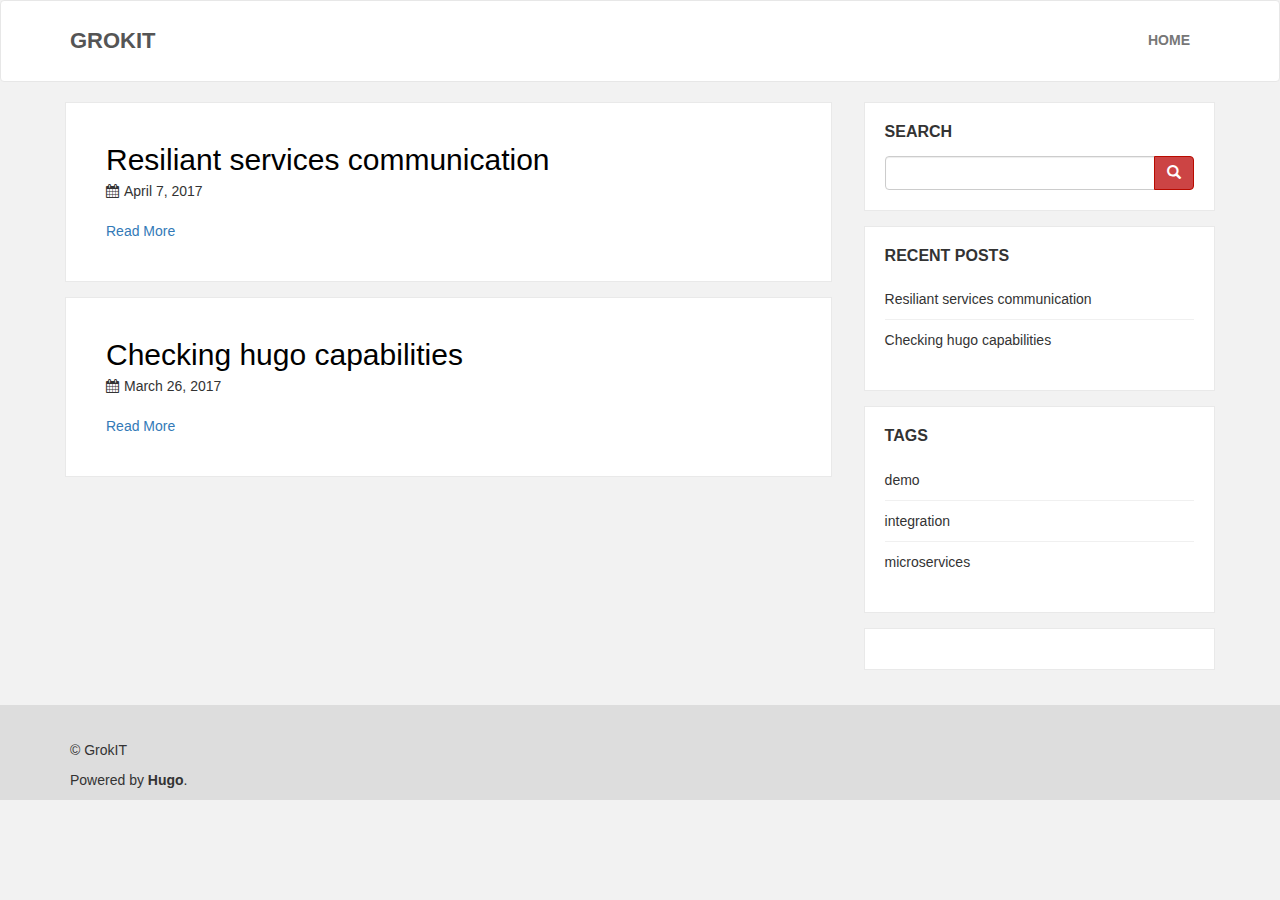
<file: post/index.html>
<!DOCTYPE html>
<html lang="en-us">
    <head>
    <meta http-equiv="content-type" content="text/html; charset=utf-8">
    <meta name="viewport" content="width=device-width, initial-scale=1">
    <meta name="generator" content="Hugo 0.19" />
    <title>Posts</title>
    
    
    
    <meta name="description" content="" />
    <meta name="keywords" content='java,hugo,web,javascript,software,microservices' />
    
    
    <link href="https://grok-it.github.io/post/index.xml" rel="alternate" type="application/rss+xml" title="GrokIT" />
    <link rel="stylesheet" href="https://grok-it.github.io/css/bootstrap.min.css" />
    <link rel="stylesheet" href="https://grok-it.github.io/css/highlightjs-themes/androidstudio.css" />
    <link rel="stylesheet" href="https://grok-it.github.io/css/font-awesome.min.css" />
    <link rel="stylesheet" href="https://grok-it.github.io/css/phlat.css" />
    
        
    
</head>

    <body>
        <nav class="navbar navbar-default">
    <div class="container">
        <div class="navbar-header">
            <button type="button" class="navbar-toggle collapsed" data-toggle="collapse" data-target="#navbar" aria-expanded="false" aria-controls="navbar">
                <span class="sr-only">Toggle navigation</span>
                <span class="icon-bar"></span>
                <span class="icon-bar"></span>
                <span class="icon-bar"></span>
            </button>
            <a class="navbar-brand" href="https://grok-it.github.io/">GrokIT</a>
        </div>
        <div id="navbar" class="navbar-collapse collapse">
            <ul class="nav navbar-nav navbar-right">
                
                    <li>
                        <a href="/">
                            Home
                        </a>
                    </li>
                
            </ul>
        </div>
    </div>
</nav>

        <div id="top" class="container">
            <div class="row" id="content-main">
                <div class="col-md-8">
                    
                    
                        <div class="row">
                            <div class="col-md-12 content-card">
                                <h1><a href="https://grok-it.github.io/post/rest-msg/service-communication/">Resiliant services communication</a></h1>
                                <ul class="list-inline">
                                    <li><i class="fa fa-calendar"></i>April 7, 2017</li>
                                    
                                </ul>
                                <p></p>
                                <a class="" href="https://grok-it.github.io/post/rest-msg/service-communication/" role="button">Read More</a>
                            </div>
                        </div>
                    
                        <div class="row">
                            <div class="col-md-12 content-card">
                                <h1><a href="https://grok-it.github.io/post/hugo-capabilities/">Checking hugo capabilities</a></h1>
                                <ul class="list-inline">
                                    <li><i class="fa fa-calendar"></i>March 26, 2017</li>
                                    
                                </ul>
                                
                                <a class="" href="https://grok-it.github.io/post/hugo-capabilities/" role="button">Read More</a>
                            </div>
                        </div>
                    
                    

                </div>
                <div class="col-md-4">
                    <div class="row">
    <div class="col-md-11 col-md-offset-1 card">
        <h5 class="sidebar__title">Search</h5>
        <form action="//google.com/search" method="get" accept-charset="UTF-8" class="search-form">
            <div class="input-group">
                <input class="form-control" type="search" name="q" />
                <span class="input-group-btn">
                    <button class="btn btn-custom" type="submit"><span class="glyphicon glyphicon-search"></span></button>
                </span>
            </div>
            <input type="hidden" name="q" value="site:https://grok-it.github.io/">
        </form>
    </div>
</div>

                    <div class="row">
    <div class="col-md-11 col-md-offset-1 card">
        <h5 class="sidebar__title">Recent Posts</h5>
        <ul class="list-unstyled posts-recent">
            
				
                <li>
				<a href="https://grok-it.github.io/post/rest-msg/service-communication/">
				<span class="recent-article__title">Resiliant services communication</span>
				</a>
				</li>
            
				
                <li>
				<a href="https://grok-it.github.io/post/hugo-capabilities/">
				<span class="recent-article__title">Checking hugo capabilities</span>
				</a>
				</li>
            
        </ul>
    </div>
</div>

                    
    
        <div class="row">
            <div class="col-md-11 col-md-offset-1 card">
                <h5 class="sidebar__title">tags</h5>
                <ul class="list-unstyled posts-recent">
                    
                        <li><a href="https://grok-it.github.io/tags/demo">demo</a></li>
                    
                        <li><a href="https://grok-it.github.io/tags/integration">integration</a></li>
                    
                        <li><a href="https://grok-it.github.io/tags/microservices">microservices</a></li>
                    
                </ul>
            </div>
        </div>
    

                    
                    
					

	
	
		<div class="row">
		<div class="col-md-11 col-md-offset-1 card">			
			<script type="text/javascript">
			  ( function() {
				if (window.CHITIKA === undefined) { window.CHITIKA = { 'units' : [] }; };
				var unit = {"calltype":"async[2]","publisher":"grokittech","width":300,"height":250,"sid":"Chitika Default"};
				var placement_id = window.CHITIKA.units.length;
				window.CHITIKA.units.push(unit);
				document.write('<div id="chitikaAdBlock-' + placement_id + '"></div>');
			}());
			</script>
			<script type="text/javascript" src="//cdn.chitika.net/getads.js" async></script>
		</div>
	</div>


                </div>
            </div>
        </div>
        <footer class="footer">
    <div class="container">
        <div class="row">
            <div class="col-md-8 col-xs-6">
    <ul class="list-inline links">
        
    </ul>
</div>

            <div class="col-md-4 col-xs-6">
    <ul class="list-inline social-media">
        
        
        
        
        
        
        
        
        
        
        
    </ul>
</div>

        </div>
        <div class="row">
            <div class="col-md-12">
                <p><span class="h-logo">&copy; GrokIT</span></p>
				<p>Powered by <a href="https://gohugo.io/">Hugo</a>.</p>					  
            </div>
        </div>
    </div>
</footer>

        <div id="back-to-top" class="hidden">
    <a href="#top" class="well well-sm" onclick="$('html,body').animate({scrollTop:0},'slow');return false;">
        <i class="glyphicon glyphicon-chevron-up"></i> Back to Top
    </a>
</div>
<script src="https://grok-it.github.io/js/jquery-2.2.1.min.js"></script>
<script src="https://grok-it.github.io/js/bootstrap.min.js"></script>
<script src="https://grok-it.github.io/js/highlight.min.js"></script>
<script>hljs.initHighlightingOnLoad();</script>
<script>
    if(($(window).height() + 100) < $(document).height()) {
        $('#back-to-top').removeClass('hidden').affix({
            offset: {
                top: 100
            }
        });
    }
</script>

    


    
    <script>
        (function(i,s,o,g,r,a,m){i['GoogleAnalyticsObject']=r;i[r]=i[r]||function(){
        (i[r].q=i[r].q||[]).push(arguments)},i[r].l=1*new Date();a=s.createElement(o),
        m=s.getElementsByTagName(o)[0];a.async=1;a.src=g;m.parentNode.insertBefore(a,m)
        })(window,document,'script','//www.google-analytics.com/analytics.js','ga');
        ga('create', 'UA-96994414-1', 'auto');
        ga('send', 'pageview');
    </script>




    </body>
</html>
</file>
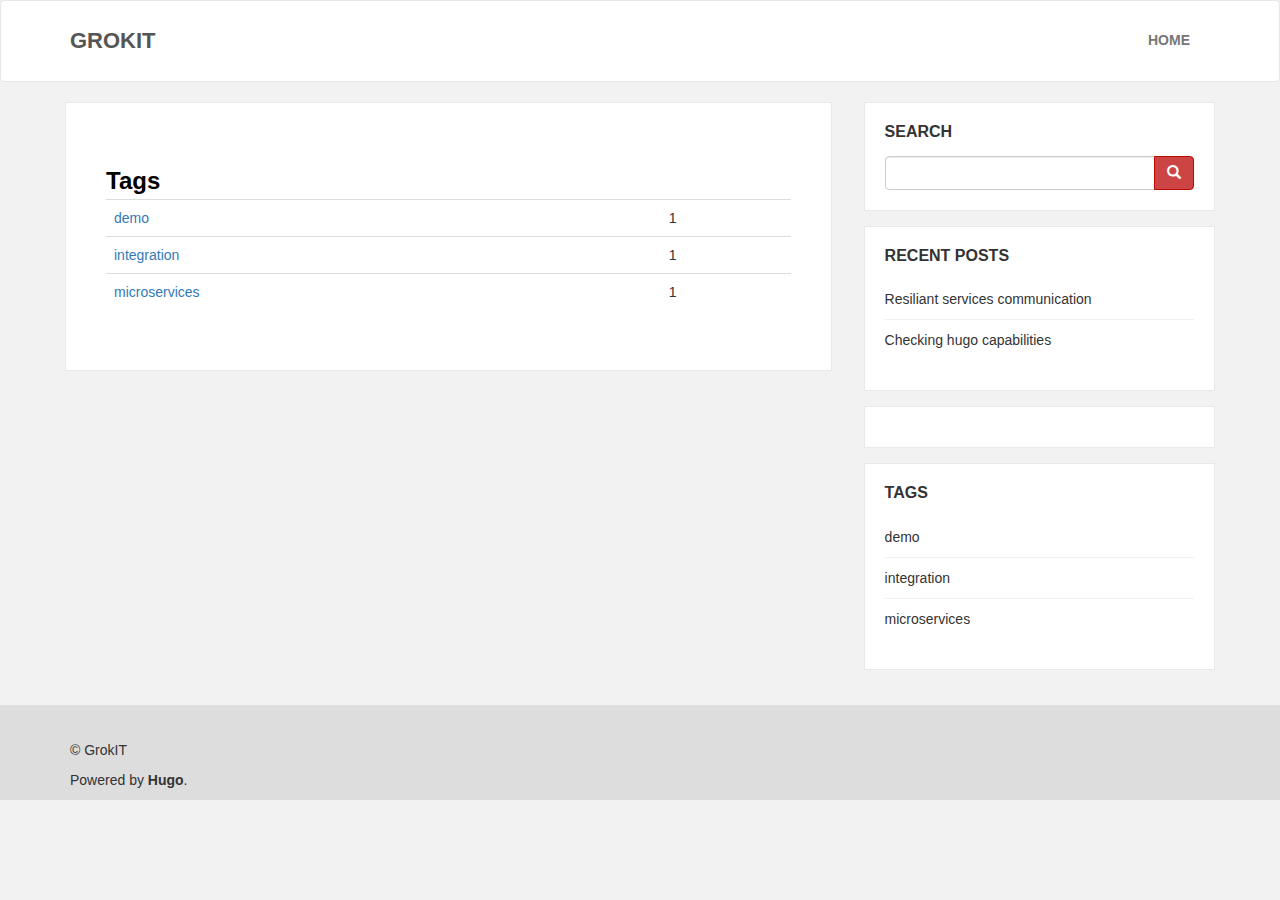
<file: tags/index.html>
<!DOCTYPE html>
<html lang="en">
    <head>
    <meta http-equiv="content-type" content="text/html; charset=utf-8">
    <meta name="viewport" content="width=device-width, initial-scale=1">
    <meta name="generator" content="Hugo 0.19" />
    <title>Tags</title>
    
    
    
    <meta name="description" content="" />
    <meta name="keywords" content='java,hugo,web,javascript,software,microservices' />
    
    
    <link href="https://grok-it.github.io/tags/index.xml" rel="alternate" type="application/rss+xml" title="GrokIT" />
    <link rel="stylesheet" href="https://grok-it.github.io/css/bootstrap.min.css" />
    <link rel="stylesheet" href="https://grok-it.github.io/css/highlightjs-themes/androidstudio.css" />
    <link rel="stylesheet" href="https://grok-it.github.io/css/font-awesome.min.css" />
    <link rel="stylesheet" href="https://grok-it.github.io/css/phlat.css" />
    
        
    
</head>

    <body>
        <nav class="navbar navbar-default">
    <div class="container">
        <div class="navbar-header">
            <button type="button" class="navbar-toggle collapsed" data-toggle="collapse" data-target="#navbar" aria-expanded="false" aria-controls="navbar">
                <span class="sr-only">Toggle navigation</span>
                <span class="icon-bar"></span>
                <span class="icon-bar"></span>
                <span class="icon-bar"></span>
            </button>
            <a class="navbar-brand" href="https://grok-it.github.io/">GrokIT</a>
        </div>
        <div id="navbar" class="navbar-collapse collapse">
            <ul class="nav navbar-nav navbar-right">
                
                    <li>
                        <a href="/">
                            Home
                        </a>
                    </li>
                
            </ul>
        </div>
    </div>
</nav>

        <div id="top" class="container">
            <div class="row" id="content-main">
                <div class="col-md-8">
                    <div class="row">
                        <div class="col-md-12 content-card">
                            <h2>Tags</h2>
                            <table class="table">
                                
                                
                                    <tr>
                                        <td><a href="https://grok-it.github.io/tags/demo">demo</a></td>
                                        <td>1</td>
                                    </tr>
                                
                                    <tr>
                                        <td><a href="https://grok-it.github.io/tags/integration">integration</a></td>
                                        <td>1</td>
                                    </tr>
                                
                                    <tr>
                                        <td><a href="https://grok-it.github.io/tags/microservices">microservices</a></td>
                                        <td>1</td>
                                    </tr>
                                
                            </table>
                        </div>
                    </div>
                </div>
                <div class="col-md-4">
                    <div class="row">
    <div class="col-md-11 col-md-offset-1 card">
        <h5 class="sidebar__title">Search</h5>
        <form action="//google.com/search" method="get" accept-charset="UTF-8" class="search-form">
            <div class="input-group">
                <input class="form-control" type="search" name="q" />
                <span class="input-group-btn">
                    <button class="btn btn-custom" type="submit"><span class="glyphicon glyphicon-search"></span></button>
                </span>
            </div>
            <input type="hidden" name="q" value="site:https://grok-it.github.io/">
        </form>
    </div>
</div>

                    <div class="row">
    <div class="col-md-11 col-md-offset-1 card">
        <h5 class="sidebar__title">Recent Posts</h5>
        <ul class="list-unstyled posts-recent">
            
				
                <li>
				<a href="https://grok-it.github.io/post/rest-msg/service-communication/">
				<span class="recent-article__title">Resiliant services communication</span>
				</a>
				</li>
            
				
                <li>
				<a href="https://grok-it.github.io/post/hugo-capabilities/">
				<span class="recent-article__title">Checking hugo capabilities</span>
				</a>
				</li>
            
        </ul>
    </div>
</div>

                    

	
	
		<div class="row">
		<div class="col-md-11 col-md-offset-1 card">			
			<script type="text/javascript">
			  ( function() {
				if (window.CHITIKA === undefined) { window.CHITIKA = { 'units' : [] }; };
				var unit = {"calltype":"async[2]","publisher":"grokittech","width":300,"height":250,"sid":"Chitika Default"};
				var placement_id = window.CHITIKA.units.length;
				window.CHITIKA.units.push(unit);
				document.write('<div id="chitikaAdBlock-' + placement_id + '"></div>');
			}());
			</script>
			<script type="text/javascript" src="//cdn.chitika.net/getads.js" async></script>
		</div>
	</div>


                    
    
        <div class="row">
            <div class="col-md-11 col-md-offset-1 card">
                <h5 class="sidebar__title">tags</h5>
                <ul class="list-unstyled posts-recent">
                    
                        <li><a href="https://grok-it.github.io/tags/demo">demo</a></li>
                    
                        <li><a href="https://grok-it.github.io/tags/integration">integration</a></li>
                    
                        <li><a href="https://grok-it.github.io/tags/microservices">microservices</a></li>
                    
                </ul>
            </div>
        </div>
    


                    
                </div>
            </div>
        </div>
        <footer class="footer">
    <div class="container">
        <div class="row">
            <div class="col-md-8 col-xs-6">
    <ul class="list-inline links">
        
    </ul>
</div>

            <div class="col-md-4 col-xs-6">
    <ul class="list-inline social-media">
        
        
        
        
        
        
        
        
        
        
        
    </ul>
</div>

        </div>
        <div class="row">
            <div class="col-md-12">
                <p><span class="h-logo">&copy; GrokIT</span></p>
				<p>Powered by <a href="https://gohugo.io/">Hugo</a>.</p>					  
            </div>
        </div>
    </div>
</footer>

        <div id="back-to-top" class="hidden">
    <a href="#top" class="well well-sm" onclick="$('html,body').animate({scrollTop:0},'slow');return false;">
        <i class="glyphicon glyphicon-chevron-up"></i> Back to Top
    </a>
</div>
<script src="https://grok-it.github.io/js/jquery-2.2.1.min.js"></script>
<script src="https://grok-it.github.io/js/bootstrap.min.js"></script>
<script src="https://grok-it.github.io/js/highlight.min.js"></script>
<script>hljs.initHighlightingOnLoad();</script>
<script>
    if(($(window).height() + 100) < $(document).height()) {
        $('#back-to-top').removeClass('hidden').affix({
            offset: {
                top: 100
            }
        });
    }
</script>

    


    
    <script>
        (function(i,s,o,g,r,a,m){i['GoogleAnalyticsObject']=r;i[r]=i[r]||function(){
        (i[r].q=i[r].q||[]).push(arguments)},i[r].l=1*new Date();a=s.createElement(o),
        m=s.getElementsByTagName(o)[0];a.async=1;a.src=g;m.parentNode.insertBefore(a,m)
        })(window,document,'script','//www.google-analytics.com/analytics.js','ga');
        ga('create', 'UA-96994414-1', 'auto');
        ga('send', 'pageview');
    </script>




    </body>
</html>
</file>
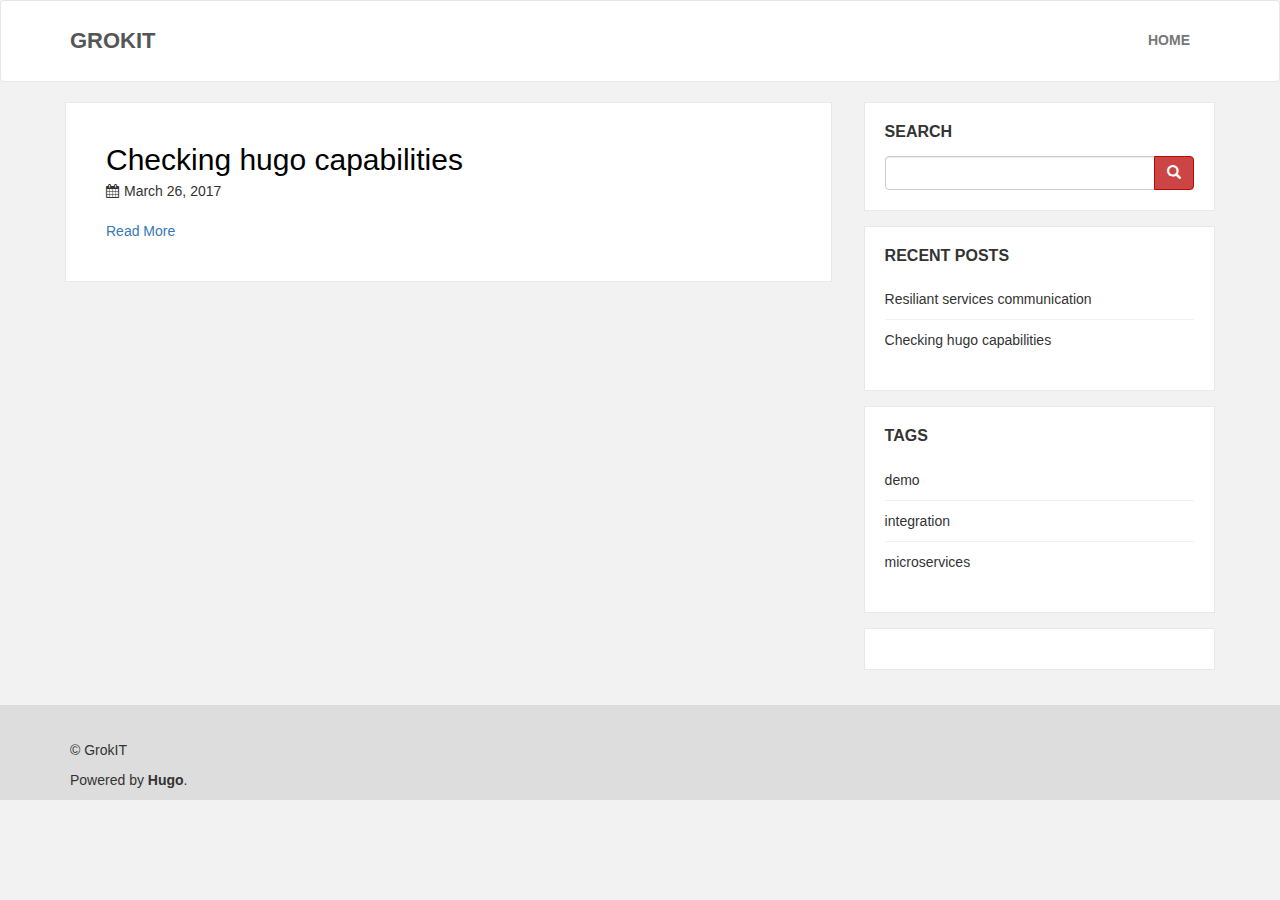
<file: tags/demo/index.html>
<!DOCTYPE html>
<html lang="en-us">
    <head>
    <meta http-equiv="content-type" content="text/html; charset=utf-8">
    <meta name="viewport" content="width=device-width, initial-scale=1">
    <meta name="generator" content="Hugo 0.19" />
    <title>Demo</title>
    
    
    
    <meta name="description" content="" />
    <meta name="keywords" content='java,hugo,web,javascript,software,microservices' />
    
    
    <link href="https://grok-it.github.io/tags/demo/index.xml" rel="alternate" type="application/rss+xml" title="GrokIT" />
    <link rel="stylesheet" href="https://grok-it.github.io/css/bootstrap.min.css" />
    <link rel="stylesheet" href="https://grok-it.github.io/css/highlightjs-themes/androidstudio.css" />
    <link rel="stylesheet" href="https://grok-it.github.io/css/font-awesome.min.css" />
    <link rel="stylesheet" href="https://grok-it.github.io/css/phlat.css" />
    
        
    
</head>

    <body>
        <nav class="navbar navbar-default">
    <div class="container">
        <div class="navbar-header">
            <button type="button" class="navbar-toggle collapsed" data-toggle="collapse" data-target="#navbar" aria-expanded="false" aria-controls="navbar">
                <span class="sr-only">Toggle navigation</span>
                <span class="icon-bar"></span>
                <span class="icon-bar"></span>
                <span class="icon-bar"></span>
            </button>
            <a class="navbar-brand" href="https://grok-it.github.io/">GrokIT</a>
        </div>
        <div id="navbar" class="navbar-collapse collapse">
            <ul class="nav navbar-nav navbar-right">
                
                    <li>
                        <a href="/">
                            Home
                        </a>
                    </li>
                
            </ul>
        </div>
    </div>
</nav>

        <div id="top" class="container">
            <div class="row" id="content-main">
                <div class="col-md-8">
                    
                    
                        <div class="row">
                            <div class="col-md-12 content-card">
                                <h1><a href="https://grok-it.github.io/post/hugo-capabilities/">Checking hugo capabilities</a></h1>
                                <ul class="list-inline">
                                    <li><i class="fa fa-calendar"></i>March 26, 2017</li>
                                    
                                </ul>
                                
                                <a class="" href="https://grok-it.github.io/post/hugo-capabilities/" role="button">Read More</a>
                            </div>
                        </div>
                    
                    

                </div>
                <div class="col-md-4">
                    <div class="row">
    <div class="col-md-11 col-md-offset-1 card">
        <h5 class="sidebar__title">Search</h5>
        <form action="//google.com/search" method="get" accept-charset="UTF-8" class="search-form">
            <div class="input-group">
                <input class="form-control" type="search" name="q" />
                <span class="input-group-btn">
                    <button class="btn btn-custom" type="submit"><span class="glyphicon glyphicon-search"></span></button>
                </span>
            </div>
            <input type="hidden" name="q" value="site:https://grok-it.github.io/">
        </form>
    </div>
</div>

                    <div class="row">
    <div class="col-md-11 col-md-offset-1 card">
        <h5 class="sidebar__title">Recent Posts</h5>
        <ul class="list-unstyled posts-recent">
            
				
                <li>
				<a href="https://grok-it.github.io/post/rest-msg/service-communication/">
				<span class="recent-article__title">Resiliant services communication</span>
				</a>
				</li>
            
				
                <li>
				<a href="https://grok-it.github.io/post/hugo-capabilities/">
				<span class="recent-article__title">Checking hugo capabilities</span>
				</a>
				</li>
            
        </ul>
    </div>
</div>

                    
    
        <div class="row">
            <div class="col-md-11 col-md-offset-1 card">
                <h5 class="sidebar__title">tags</h5>
                <ul class="list-unstyled posts-recent">
                    
                        <li><a href="https://grok-it.github.io/tags/demo">demo</a></li>
                    
                        <li><a href="https://grok-it.github.io/tags/integration">integration</a></li>
                    
                        <li><a href="https://grok-it.github.io/tags/microservices">microservices</a></li>
                    
                </ul>
            </div>
        </div>
    

                    
                    
					

	
	
		<div class="row">
		<div class="col-md-11 col-md-offset-1 card">			
			<script type="text/javascript">
			  ( function() {
				if (window.CHITIKA === undefined) { window.CHITIKA = { 'units' : [] }; };
				var unit = {"calltype":"async[2]","publisher":"grokittech","width":300,"height":250,"sid":"Chitika Default"};
				var placement_id = window.CHITIKA.units.length;
				window.CHITIKA.units.push(unit);
				document.write('<div id="chitikaAdBlock-' + placement_id + '"></div>');
			}());
			</script>
			<script type="text/javascript" src="//cdn.chitika.net/getads.js" async></script>
		</div>
	</div>


                </div>
            </div>
        </div>
        <footer class="footer">
    <div class="container">
        <div class="row">
            <div class="col-md-8 col-xs-6">
    <ul class="list-inline links">
        
    </ul>
</div>

            <div class="col-md-4 col-xs-6">
    <ul class="list-inline social-media">
        
        
        
        
        
        
        
        
        
        
        
    </ul>
</div>

        </div>
        <div class="row">
            <div class="col-md-12">
                <p><span class="h-logo">&copy; GrokIT</span></p>
				<p>Powered by <a href="https://gohugo.io/">Hugo</a>.</p>					  
            </div>
        </div>
    </div>
</footer>

        <div id="back-to-top" class="hidden">
    <a href="#top" class="well well-sm" onclick="$('html,body').animate({scrollTop:0},'slow');return false;">
        <i class="glyphicon glyphicon-chevron-up"></i> Back to Top
    </a>
</div>
<script src="https://grok-it.github.io/js/jquery-2.2.1.min.js"></script>
<script src="https://grok-it.github.io/js/bootstrap.min.js"></script>
<script src="https://grok-it.github.io/js/highlight.min.js"></script>
<script>hljs.initHighlightingOnLoad();</script>
<script>
    if(($(window).height() + 100) < $(document).height()) {
        $('#back-to-top').removeClass('hidden').affix({
            offset: {
                top: 100
            }
        });
    }
</script>

    


    
    <script>
        (function(i,s,o,g,r,a,m){i['GoogleAnalyticsObject']=r;i[r]=i[r]||function(){
        (i[r].q=i[r].q||[]).push(arguments)},i[r].l=1*new Date();a=s.createElement(o),
        m=s.getElementsByTagName(o)[0];a.async=1;a.src=g;m.parentNode.insertBefore(a,m)
        })(window,document,'script','//www.google-analytics.com/analytics.js','ga');
        ga('create', 'UA-96994414-1', 'auto');
        ga('send', 'pageview');
    </script>




    </body>
</html>
</file>
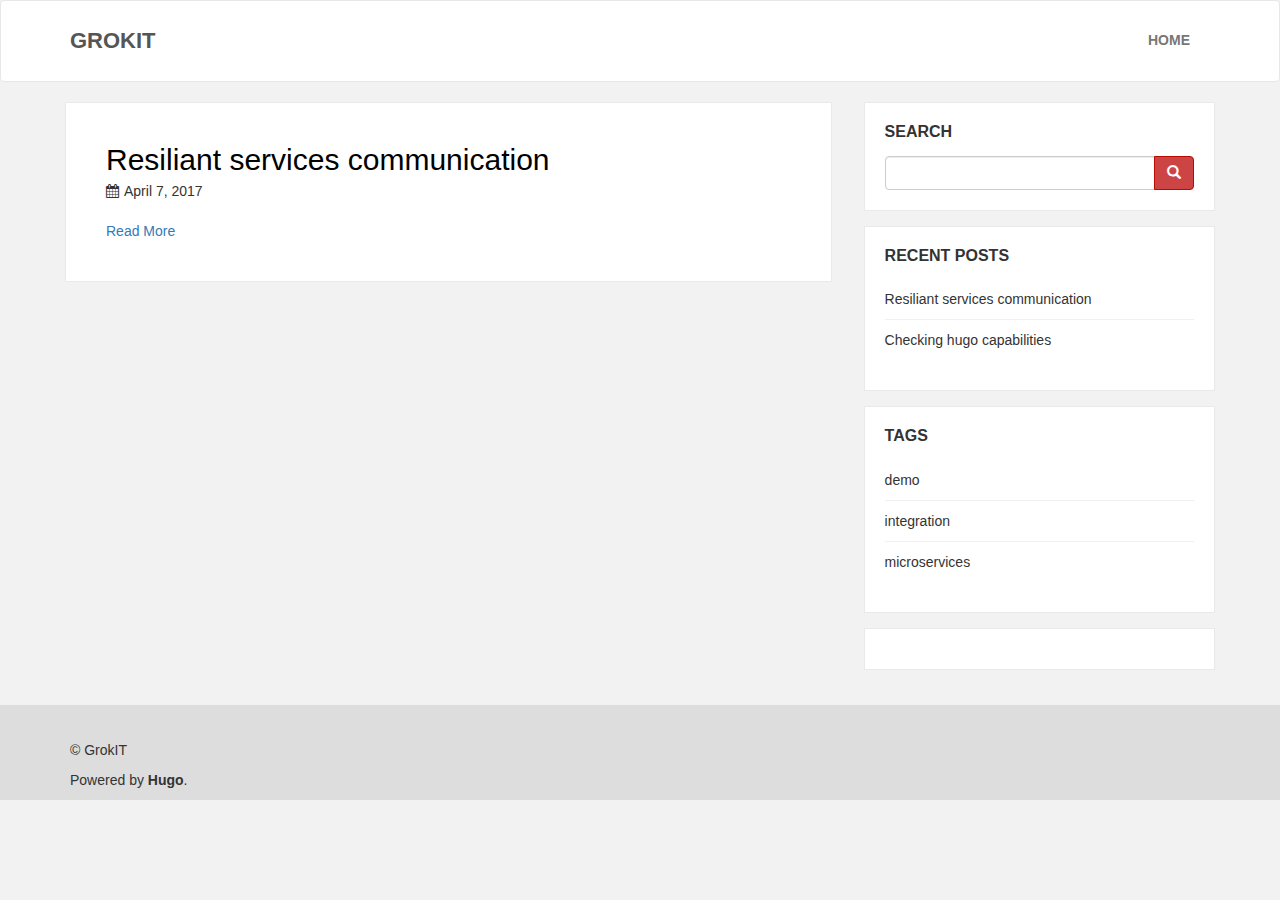
<file: tags/integration/index.html>
<!DOCTYPE html>
<html lang="en-us">
    <head>
    <meta http-equiv="content-type" content="text/html; charset=utf-8">
    <meta name="viewport" content="width=device-width, initial-scale=1">
    <meta name="generator" content="Hugo 0.19" />
    <title>Integration</title>
    
    
    
    <meta name="description" content="" />
    <meta name="keywords" content='java,hugo,web,javascript,software,microservices' />
    
    
    <link href="https://grok-it.github.io/tags/integration/index.xml" rel="alternate" type="application/rss+xml" title="GrokIT" />
    <link rel="stylesheet" href="https://grok-it.github.io/css/bootstrap.min.css" />
    <link rel="stylesheet" href="https://grok-it.github.io/css/highlightjs-themes/androidstudio.css" />
    <link rel="stylesheet" href="https://grok-it.github.io/css/font-awesome.min.css" />
    <link rel="stylesheet" href="https://grok-it.github.io/css/phlat.css" />
    
        
    
</head>

    <body>
        <nav class="navbar navbar-default">
    <div class="container">
        <div class="navbar-header">
            <button type="button" class="navbar-toggle collapsed" data-toggle="collapse" data-target="#navbar" aria-expanded="false" aria-controls="navbar">
                <span class="sr-only">Toggle navigation</span>
                <span class="icon-bar"></span>
                <span class="icon-bar"></span>
                <span class="icon-bar"></span>
            </button>
            <a class="navbar-brand" href="https://grok-it.github.io/">GrokIT</a>
        </div>
        <div id="navbar" class="navbar-collapse collapse">
            <ul class="nav navbar-nav navbar-right">
                
                    <li>
                        <a href="/">
                            Home
                        </a>
                    </li>
                
            </ul>
        </div>
    </div>
</nav>

        <div id="top" class="container">
            <div class="row" id="content-main">
                <div class="col-md-8">
                    
                    
                        <div class="row">
                            <div class="col-md-12 content-card">
                                <h1><a href="https://grok-it.github.io/post/rest-msg/service-communication/">Resiliant services communication</a></h1>
                                <ul class="list-inline">
                                    <li><i class="fa fa-calendar"></i>April 7, 2017</li>
                                    
                                </ul>
                                <p></p>
                                <a class="" href="https://grok-it.github.io/post/rest-msg/service-communication/" role="button">Read More</a>
                            </div>
                        </div>
                    
                    

                </div>
                <div class="col-md-4">
                    <div class="row">
    <div class="col-md-11 col-md-offset-1 card">
        <h5 class="sidebar__title">Search</h5>
        <form action="//google.com/search" method="get" accept-charset="UTF-8" class="search-form">
            <div class="input-group">
                <input class="form-control" type="search" name="q" />
                <span class="input-group-btn">
                    <button class="btn btn-custom" type="submit"><span class="glyphicon glyphicon-search"></span></button>
                </span>
            </div>
            <input type="hidden" name="q" value="site:https://grok-it.github.io/">
        </form>
    </div>
</div>

                    <div class="row">
    <div class="col-md-11 col-md-offset-1 card">
        <h5 class="sidebar__title">Recent Posts</h5>
        <ul class="list-unstyled posts-recent">
            
				
                <li>
				<a href="https://grok-it.github.io/post/rest-msg/service-communication/">
				<span class="recent-article__title">Resiliant services communication</span>
				</a>
				</li>
            
				
                <li>
				<a href="https://grok-it.github.io/post/hugo-capabilities/">
				<span class="recent-article__title">Checking hugo capabilities</span>
				</a>
				</li>
            
        </ul>
    </div>
</div>

                    
    
        <div class="row">
            <div class="col-md-11 col-md-offset-1 card">
                <h5 class="sidebar__title">tags</h5>
                <ul class="list-unstyled posts-recent">
                    
                        <li><a href="https://grok-it.github.io/tags/demo">demo</a></li>
                    
                        <li><a href="https://grok-it.github.io/tags/integration">integration</a></li>
                    
                        <li><a href="https://grok-it.github.io/tags/microservices">microservices</a></li>
                    
                </ul>
            </div>
        </div>
    

                    
                    
					

	
	
		<div class="row">
		<div class="col-md-11 col-md-offset-1 card">			
			<script type="text/javascript">
			  ( function() {
				if (window.CHITIKA === undefined) { window.CHITIKA = { 'units' : [] }; };
				var unit = {"calltype":"async[2]","publisher":"grokittech","width":300,"height":250,"sid":"Chitika Default"};
				var placement_id = window.CHITIKA.units.length;
				window.CHITIKA.units.push(unit);
				document.write('<div id="chitikaAdBlock-' + placement_id + '"></div>');
			}());
			</script>
			<script type="text/javascript" src="//cdn.chitika.net/getads.js" async></script>
		</div>
	</div>


                </div>
            </div>
        </div>
        <footer class="footer">
    <div class="container">
        <div class="row">
            <div class="col-md-8 col-xs-6">
    <ul class="list-inline links">
        
    </ul>
</div>

            <div class="col-md-4 col-xs-6">
    <ul class="list-inline social-media">
        
        
        
        
        
        
        
        
        
        
        
    </ul>
</div>

        </div>
        <div class="row">
            <div class="col-md-12">
                <p><span class="h-logo">&copy; GrokIT</span></p>
				<p>Powered by <a href="https://gohugo.io/">Hugo</a>.</p>					  
            </div>
        </div>
    </div>
</footer>

        <div id="back-to-top" class="hidden">
    <a href="#top" class="well well-sm" onclick="$('html,body').animate({scrollTop:0},'slow');return false;">
        <i class="glyphicon glyphicon-chevron-up"></i> Back to Top
    </a>
</div>
<script src="https://grok-it.github.io/js/jquery-2.2.1.min.js"></script>
<script src="https://grok-it.github.io/js/bootstrap.min.js"></script>
<script src="https://grok-it.github.io/js/highlight.min.js"></script>
<script>hljs.initHighlightingOnLoad();</script>
<script>
    if(($(window).height() + 100) < $(document).height()) {
        $('#back-to-top').removeClass('hidden').affix({
            offset: {
                top: 100
            }
        });
    }
</script>

    


    
    <script>
        (function(i,s,o,g,r,a,m){i['GoogleAnalyticsObject']=r;i[r]=i[r]||function(){
        (i[r].q=i[r].q||[]).push(arguments)},i[r].l=1*new Date();a=s.createElement(o),
        m=s.getElementsByTagName(o)[0];a.async=1;a.src=g;m.parentNode.insertBefore(a,m)
        })(window,document,'script','//www.google-analytics.com/analytics.js','ga');
        ga('create', 'UA-96994414-1', 'auto');
        ga('send', 'pageview');
    </script>




    </body>
</html>
</file>
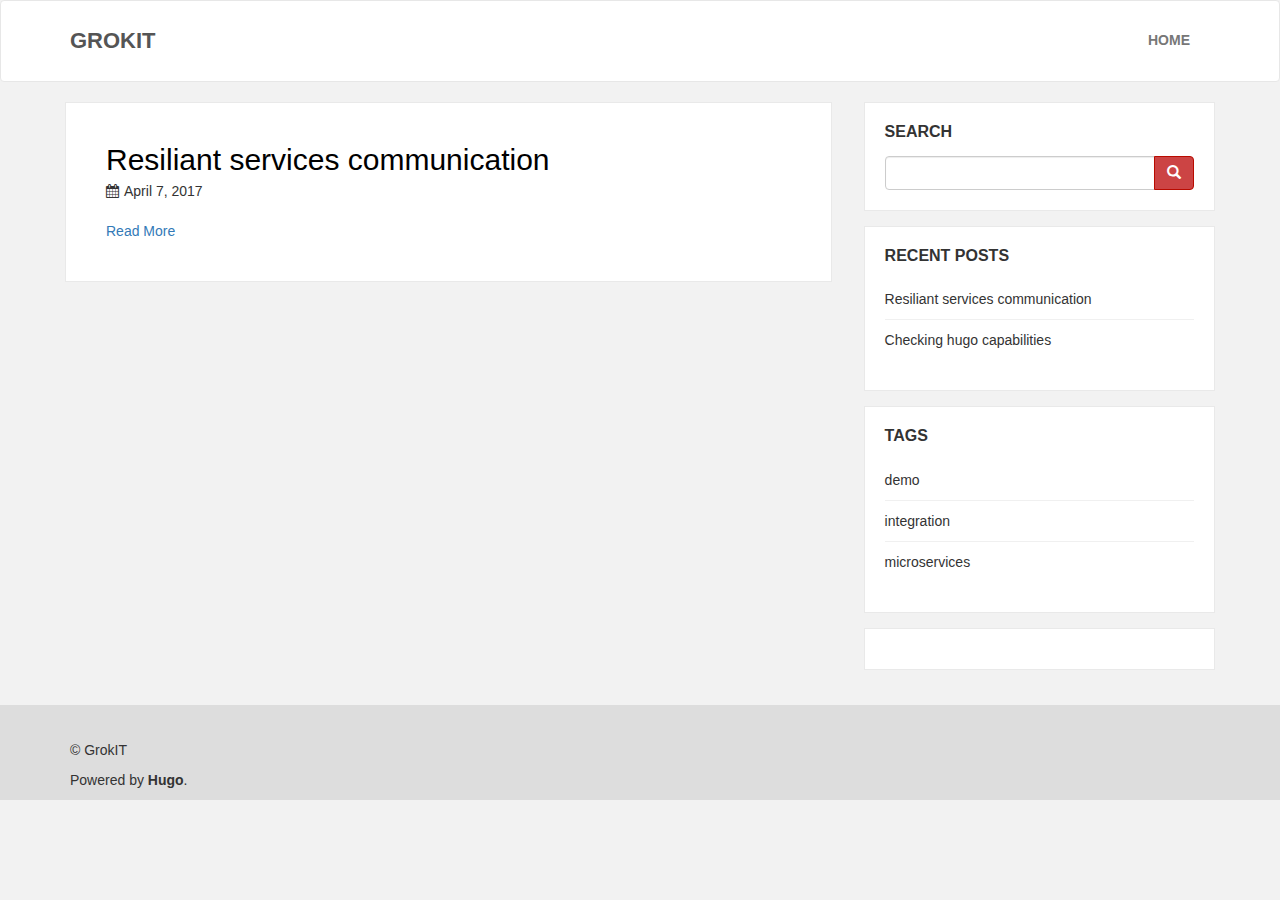
<file: tags/microservices/index.html>
<!DOCTYPE html>
<html lang="en-us">
    <head>
    <meta http-equiv="content-type" content="text/html; charset=utf-8">
    <meta name="viewport" content="width=device-width, initial-scale=1">
    <meta name="generator" content="Hugo 0.19" />
    <title>Microservices</title>
    
    
    
    <meta name="description" content="" />
    <meta name="keywords" content='java,hugo,web,javascript,software,microservices' />
    
    
    <link href="https://grok-it.github.io/tags/microservices/index.xml" rel="alternate" type="application/rss+xml" title="GrokIT" />
    <link rel="stylesheet" href="https://grok-it.github.io/css/bootstrap.min.css" />
    <link rel="stylesheet" href="https://grok-it.github.io/css/highlightjs-themes/androidstudio.css" />
    <link rel="stylesheet" href="https://grok-it.github.io/css/font-awesome.min.css" />
    <link rel="stylesheet" href="https://grok-it.github.io/css/phlat.css" />
    
        
    
</head>

    <body>
        <nav class="navbar navbar-default">
    <div class="container">
        <div class="navbar-header">
            <button type="button" class="navbar-toggle collapsed" data-toggle="collapse" data-target="#navbar" aria-expanded="false" aria-controls="navbar">
                <span class="sr-only">Toggle navigation</span>
                <span class="icon-bar"></span>
                <span class="icon-bar"></span>
                <span class="icon-bar"></span>
            </button>
            <a class="navbar-brand" href="https://grok-it.github.io/">GrokIT</a>
        </div>
        <div id="navbar" class="navbar-collapse collapse">
            <ul class="nav navbar-nav navbar-right">
                
                    <li>
                        <a href="/">
                            Home
                        </a>
                    </li>
                
            </ul>
        </div>
    </div>
</nav>

        <div id="top" class="container">
            <div class="row" id="content-main">
                <div class="col-md-8">
                    
                    
                        <div class="row">
                            <div class="col-md-12 content-card">
                                <h1><a href="https://grok-it.github.io/post/rest-msg/service-communication/">Resiliant services communication</a></h1>
                                <ul class="list-inline">
                                    <li><i class="fa fa-calendar"></i>April 7, 2017</li>
                                    
                                </ul>
                                <p></p>
                                <a class="" href="https://grok-it.github.io/post/rest-msg/service-communication/" role="button">Read More</a>
                            </div>
                        </div>
                    
                    

                </div>
                <div class="col-md-4">
                    <div class="row">
    <div class="col-md-11 col-md-offset-1 card">
        <h5 class="sidebar__title">Search</h5>
        <form action="//google.com/search" method="get" accept-charset="UTF-8" class="search-form">
            <div class="input-group">
                <input class="form-control" type="search" name="q" />
                <span class="input-group-btn">
                    <button class="btn btn-custom" type="submit"><span class="glyphicon glyphicon-search"></span></button>
                </span>
            </div>
            <input type="hidden" name="q" value="site:https://grok-it.github.io/">
        </form>
    </div>
</div>

                    <div class="row">
    <div class="col-md-11 col-md-offset-1 card">
        <h5 class="sidebar__title">Recent Posts</h5>
        <ul class="list-unstyled posts-recent">
            
				
                <li>
				<a href="https://grok-it.github.io/post/rest-msg/service-communication/">
				<span class="recent-article__title">Resiliant services communication</span>
				</a>
				</li>
            
				
                <li>
				<a href="https://grok-it.github.io/post/hugo-capabilities/">
				<span class="recent-article__title">Checking hugo capabilities</span>
				</a>
				</li>
            
        </ul>
    </div>
</div>

                    
    
        <div class="row">
            <div class="col-md-11 col-md-offset-1 card">
                <h5 class="sidebar__title">tags</h5>
                <ul class="list-unstyled posts-recent">
                    
                        <li><a href="https://grok-it.github.io/tags/demo">demo</a></li>
                    
                        <li><a href="https://grok-it.github.io/tags/integration">integration</a></li>
                    
                        <li><a href="https://grok-it.github.io/tags/microservices">microservices</a></li>
                    
                </ul>
            </div>
        </div>
    

                    
                    
					

	
	
		<div class="row">
		<div class="col-md-11 col-md-offset-1 card">			
			<script type="text/javascript">
			  ( function() {
				if (window.CHITIKA === undefined) { window.CHITIKA = { 'units' : [] }; };
				var unit = {"calltype":"async[2]","publisher":"grokittech","width":300,"height":250,"sid":"Chitika Default"};
				var placement_id = window.CHITIKA.units.length;
				window.CHITIKA.units.push(unit);
				document.write('<div id="chitikaAdBlock-' + placement_id + '"></div>');
			}());
			</script>
			<script type="text/javascript" src="//cdn.chitika.net/getads.js" async></script>
		</div>
	</div>


                </div>
            </div>
        </div>
        <footer class="footer">
    <div class="container">
        <div class="row">
            <div class="col-md-8 col-xs-6">
    <ul class="list-inline links">
        
    </ul>
</div>

            <div class="col-md-4 col-xs-6">
    <ul class="list-inline social-media">
        
        
        
        
        
        
        
        
        
        
        
    </ul>
</div>

        </div>
        <div class="row">
            <div class="col-md-12">
                <p><span class="h-logo">&copy; GrokIT</span></p>
				<p>Powered by <a href="https://gohugo.io/">Hugo</a>.</p>					  
            </div>
        </div>
    </div>
</footer>

        <div id="back-to-top" class="hidden">
    <a href="#top" class="well well-sm" onclick="$('html,body').animate({scrollTop:0},'slow');return false;">
        <i class="glyphicon glyphicon-chevron-up"></i> Back to Top
    </a>
</div>
<script src="https://grok-it.github.io/js/jquery-2.2.1.min.js"></script>
<script src="https://grok-it.github.io/js/bootstrap.min.js"></script>
<script src="https://grok-it.github.io/js/highlight.min.js"></script>
<script>hljs.initHighlightingOnLoad();</script>
<script>
    if(($(window).height() + 100) < $(document).height()) {
        $('#back-to-top').removeClass('hidden').affix({
            offset: {
                top: 100
            }
        });
    }
</script>

    


    
    <script>
        (function(i,s,o,g,r,a,m){i['GoogleAnalyticsObject']=r;i[r]=i[r]||function(){
        (i[r].q=i[r].q||[]).push(arguments)},i[r].l=1*new Date();a=s.createElement(o),
        m=s.getElementsByTagName(o)[0];a.async=1;a.src=g;m.parentNode.insertBefore(a,m)
        })(window,document,'script','//www.google-analytics.com/analytics.js','ga');
        ga('create', 'UA-96994414-1', 'auto');
        ga('send', 'pageview');
    </script>




    </body>
</html>
</file>
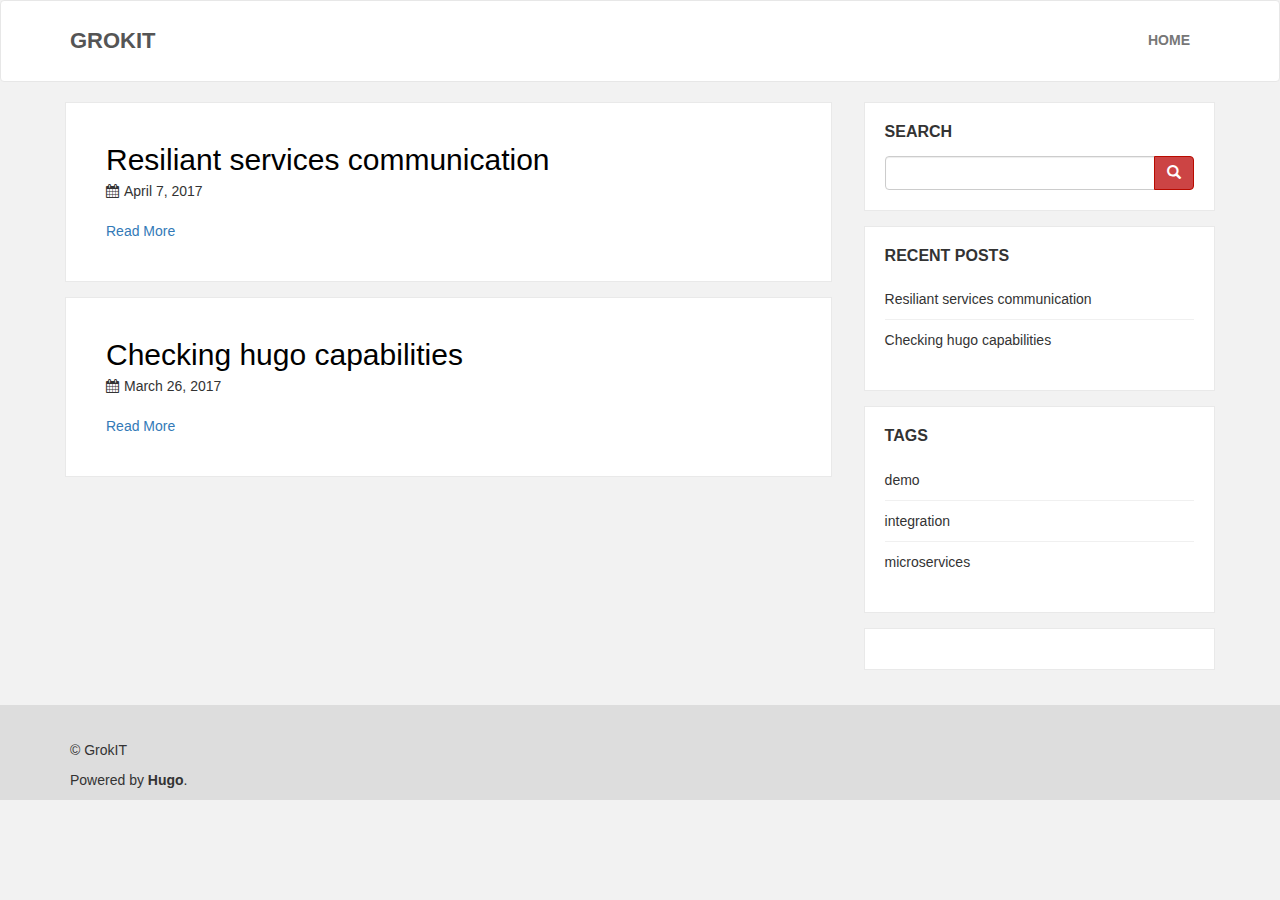
<file: post/page/1/index.html>
<!DOCTYPE html><html><head><title>https://grok-it.github.io/post/</title><link rel="canonical" href="https://grok-it.github.io/post/"/><meta http-equiv="content-type" content="text/html; charset=utf-8" /><meta http-equiv="refresh" content="0; url=https://grok-it.github.io/post/" /></head></html>
</file>
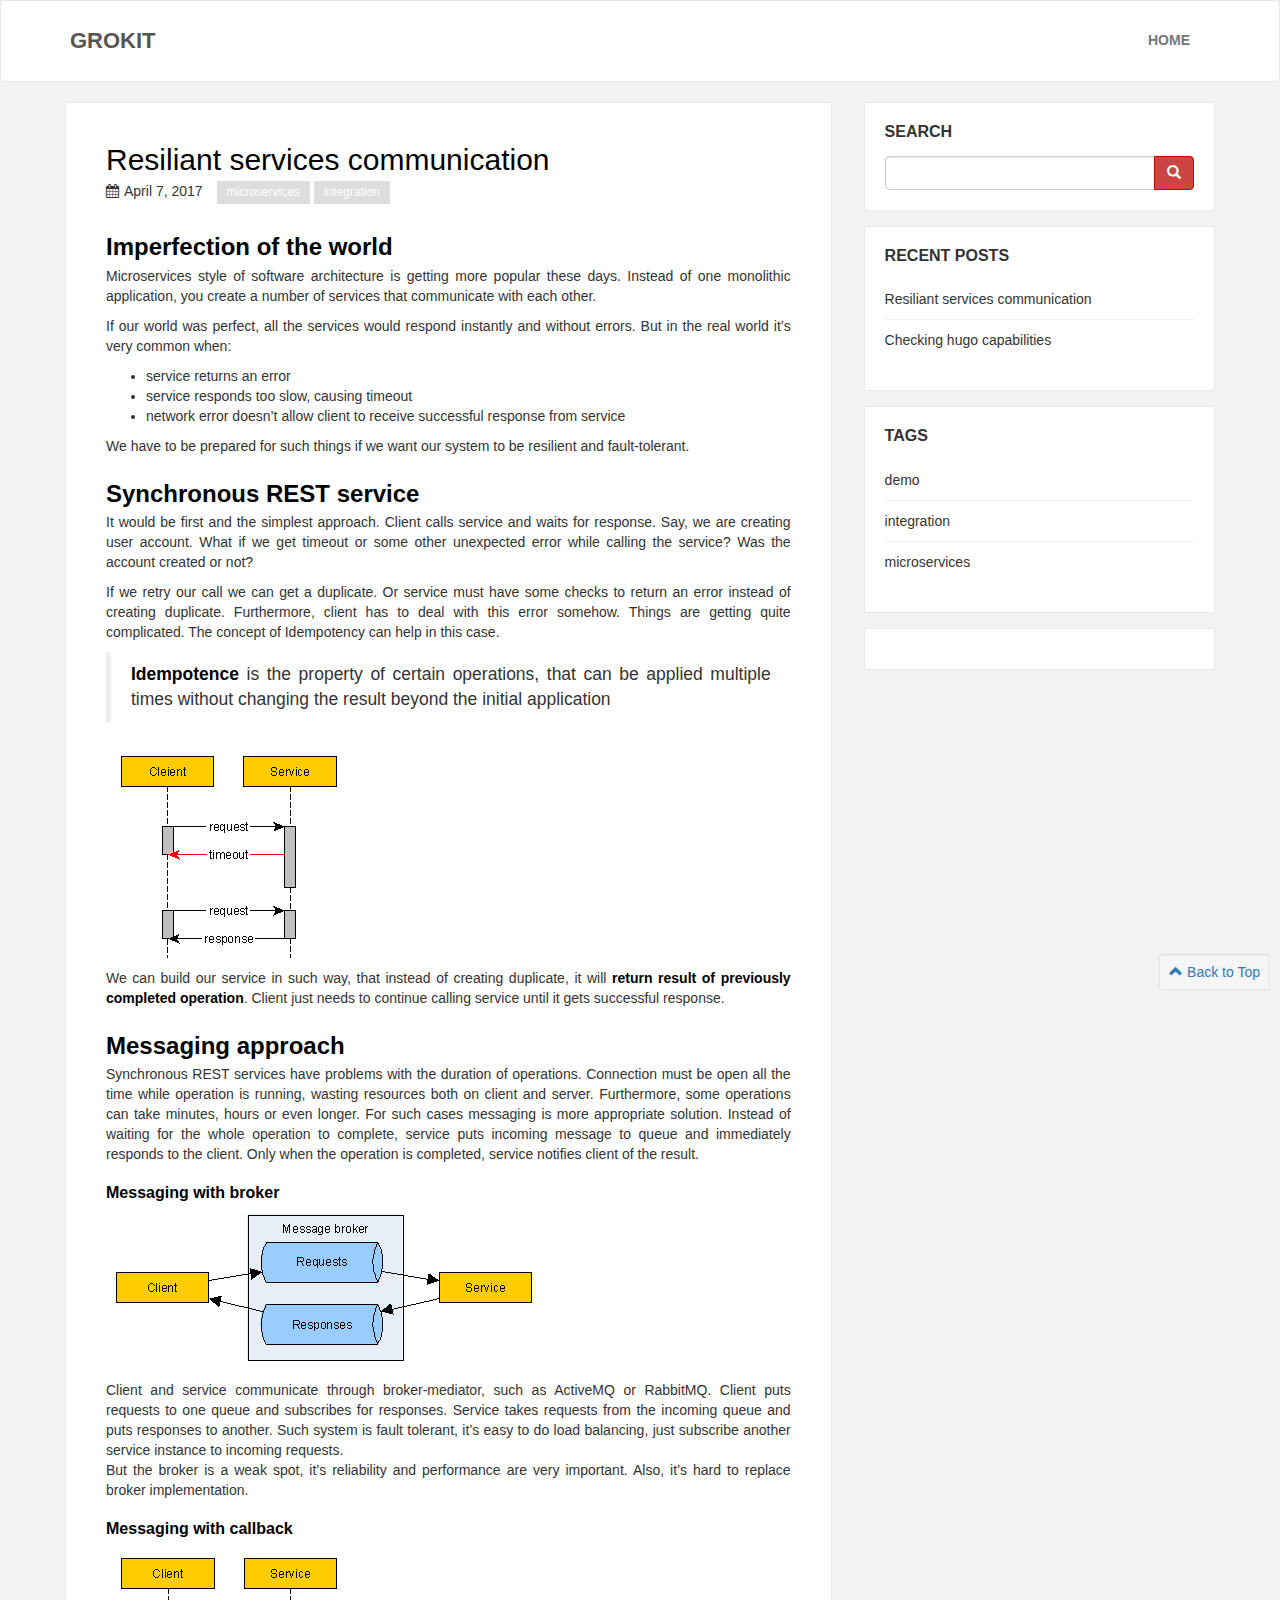
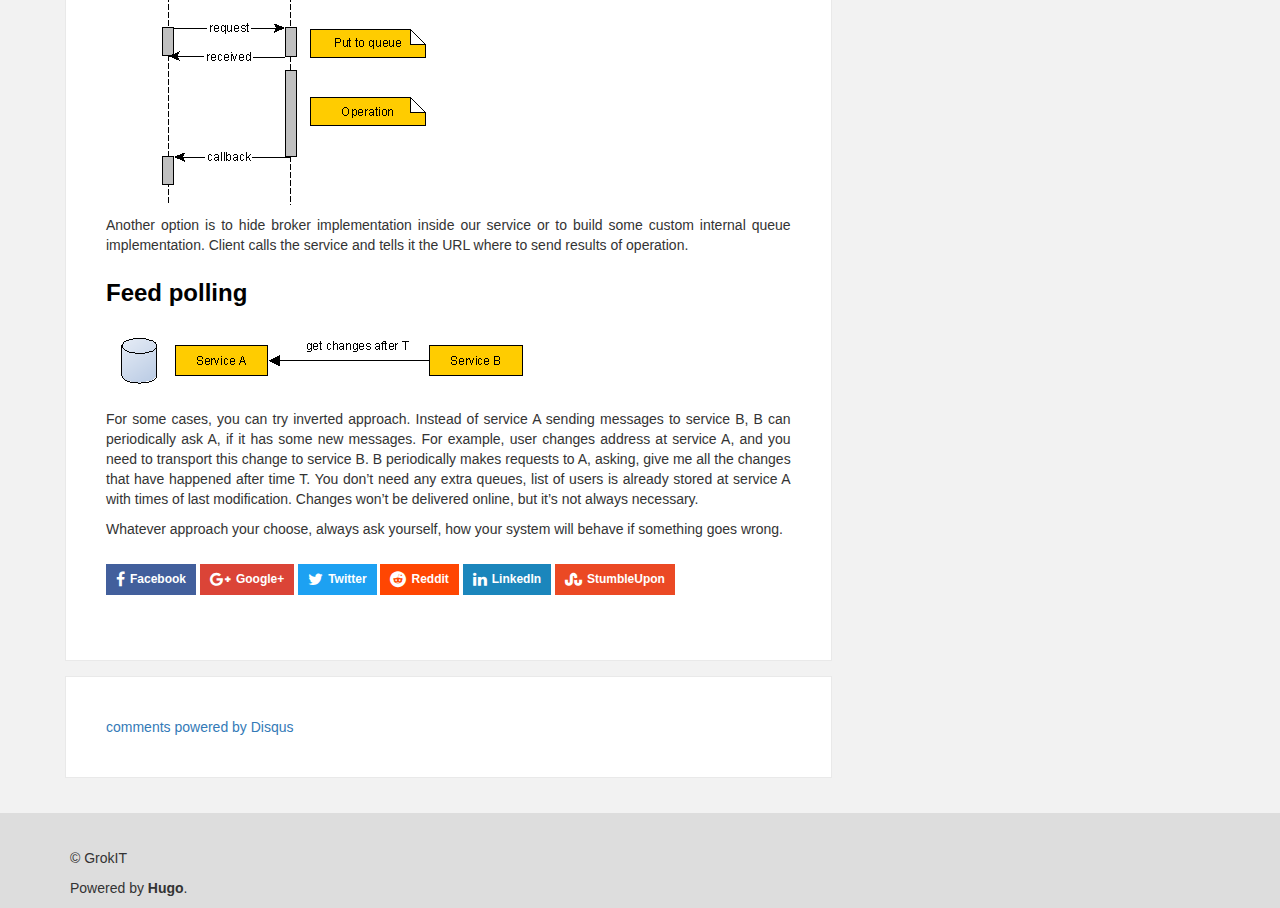
<file: post/rest-msg/service-communication/index.html>
<!DOCTYPE html>
<html lang="en-us">
    <head>
    <meta http-equiv="content-type" content="text/html; charset=utf-8">
    <meta name="viewport" content="width=device-width, initial-scale=1">
    <meta name="generator" content="Hugo 0.19" />
    <title>Resiliant services communication</title>
    
    
    
    <meta name="description" content="" />
    <meta name="keywords" content='microservices,integration' />
    
    
    <link href="" rel="alternate" type="application/rss+xml" title="GrokIT" />
    <link rel="stylesheet" href="https://grok-it.github.io/css/bootstrap.min.css" />
    <link rel="stylesheet" href="https://grok-it.github.io/css/highlightjs-themes/androidstudio.css" />
    <link rel="stylesheet" href="https://grok-it.github.io/css/font-awesome.min.css" />
    <link rel="stylesheet" href="https://grok-it.github.io/css/phlat.css" />
    
        
    
</head>

    <body>
        <nav class="navbar navbar-default">
    <div class="container">
        <div class="navbar-header">
            <button type="button" class="navbar-toggle collapsed" data-toggle="collapse" data-target="#navbar" aria-expanded="false" aria-controls="navbar">
                <span class="sr-only">Toggle navigation</span>
                <span class="icon-bar"></span>
                <span class="icon-bar"></span>
                <span class="icon-bar"></span>
            </button>
            <a class="navbar-brand" href="https://grok-it.github.io/">GrokIT</a>
        </div>
        <div id="navbar" class="navbar-collapse collapse">
            <ul class="nav navbar-nav navbar-right">
                
                    <li>
                        <a href="/">
                            Home
                        </a>
                    </li>
                
            </ul>
        </div>
    </div>
</nav>

        <div id="top" class="container">
            <div class="row" id="content-main">
                <div class="col-md-8">
                    <div class="row">
    <div class="col-md-12 content-card">
        <h1>Resiliant services communication</h1>
        
            
            <ul class="list-inline meta">
                <li><i class="fa fa-calendar"></i>April 7, 2017</li>
                
				<li>
    <ul class="list-inline tags" style="margin-left: 0px; margin-bottom: 0px;">
        
            <li style=""><a href="https://grok-it.github.io/tags/microservices">microservices</a></li>
        
            <li style=""><a href="https://grok-it.github.io/tags/integration">integration</a></li>
        
    </ul>

</li>
                
            </ul>
        		
		
		
        <p></p>

<h2 id="imperfection-of-the-world">Imperfection of the world</h2>

<p>Microservices style of software architecture is getting more popular these days. Instead of one monolithic application, you create a number of services that communicate with each other.</p>

<p>If our world was perfect, all the services would respond instantly and without errors. But in the real world it&rsquo;s very common when:</p>

<ul>
<li>service returns an error</li>
<li>service responds too slow, causing timeout</li>
<li>network error doesn&rsquo;t allow client to receive successful response from service</li>
</ul>

<p>We have to be prepared for such things if we want our system to be resilient and fault-tolerant.</p>

<h2 id="synchronous-rest-service">Synchronous REST service</h2>

<p>It would be first and the simplest approach.
Client calls service and waits for response. Say, we are creating user account. What if we get timeout or some other unexpected error while calling the service? Was the account created or not?</p>

<p>If we retry our call we can get a duplicate. Or service must have some checks to return an error instead of creating duplicate. Furthermore, client has to deal with this error somehow. Things are getting quite complicated. The concept of Idempotency can help in this case.</p>

<blockquote>
<p><strong>Idempotence</strong> is the property of certain operations, that can be applied multiple times without changing the result beyond the initial application</p>
</blockquote>

<p><img src="../rest-idempotent.gif" alt="Idempotent REST" title="Idempotent REST" /></p>

<p>We can build our service in such way, that instead of creating duplicate, it will <strong>return result of previously completed operation</strong>.
Client just needs to continue calling service until it gets successful response.</p>

<h2 id="messaging-approach">Messaging approach</h2>

<p>Synchronous REST services have problems with the duration of operations. Connection must be open all the time while operation is running, wasting resources both on client and server. Furthermore, some operations can take minutes, hours or even longer. For such cases messaging is more appropriate solution.
Instead of waiting for the whole operation to complete, service puts incoming message to queue and immediately responds to the client. Only when the operation is completed, service notifies client of the result.</p>

<h3 id="messaging-with-broker">Messaging with broker</h3>

<p><img src="../messaging.gif" alt="messaging" title="messaging" /></p>

<p>Client and service communicate through broker-mediator, such as ActiveMQ or RabbitMQ.
Client puts requests to one queue and subscribes for responses. Service takes requests from the incoming queue and puts responses to another.
Such system is fault tolerant, it&rsquo;s easy to do load balancing, just subscribe another service instance to incoming requests.<br />
But the broker is a weak spot, it&rsquo;s reliability and performance are very important. Also, it&rsquo;s hard to replace broker implementation.</p>

<h3 id="messaging-with-callback">Messaging with callback</h3>

<p><img src="../callback.gif" alt="callback" title="callback" /></p>

<p>Another option is to hide broker implementation inside our service or to build some custom internal queue implementation.
Client calls the service and tells it the URL where to send results of operation.</p>

<h2 id="feed-polling">Feed polling</h2>

<p><img src="../feed.gif" alt="feed" title="feed" /></p>

<p>For some cases, you can try inverted approach. Instead of service A sending messages to service B, B can periodically ask A, if it has some new messages.
For example, user changes address at service A, and you need to transport this change to service B. B periodically makes requests to A, asking, give me all the changes that have happened after time T. You don&rsquo;t need any extra queues, list of users is already stored at service A with times of last modification. Changes won&rsquo;t be delivered online, but it&rsquo;s not always necessary.</p>

<p>Whatever approach your choose, always ask yourself, how your system will behave if something goes wrong.</p>        
        
    <ul class="list-inline share" style="margin-top: 25px; margin-left: 0px">
        <li class="facebook-share"><a target="_blank" href="http://www.facebook.com/sharer.php?u=https%3a%2f%2fgrok-it.github.io%2fpost%2frest-msg%2fservice-communication%2f"><i class="fa fa-facebook fa-lg"></i>Facebook</a></li>
        <li class="googleplus-share"><a target="_blank" href="https://plus.google.com/share?url=https%3a%2f%2fgrok-it.github.io%2fpost%2frest-msg%2fservice-communication%2f"><i class="fa fa-google-plus fa-lg"></i>Google+</a></li>
        <li class="twitter-share"><a target="_blank" href="https://twitter.com/share?url=https%3a%2f%2fgrok-it.github.io%2fpost%2frest-msg%2fservice-communication%2f&amp;text=Resiliant%20services%20communication"><i class="fa fa-twitter fa-lg"></i>Twitter</a></li>
        <li class="reddit-share"><a target="_blank" href="http://reddit.com/submit?url=https%3a%2f%2fgrok-it.github.io%2fpost%2frest-msg%2fservice-communication%2f&amp;title=Resiliant%20services%20communication"><i class="fa fa-reddit fa-lg"></i>Reddit</a></li>
        <li class="linkedin-share"><a target="_blank" href="http://www.linkedin.com/shareArticle?mini=true&url=https%3a%2f%2fgrok-it.github.io%2fpost%2frest-msg%2fservice-communication%2f"><i class="fa fa-linkedin fa-lg"></i>LinkedIn</a></li>
        <li class="stumbleupon-share"><a target="_blank" href="http://www.stumbleupon.com/submit?url=https%3a%2f%2fgrok-it.github.io%2fpost%2frest-msg%2fservice-communication%2f&amp;title=Resiliant%20services%20communication"><i class="fa fa-stumbleupon fa-lg"></i>StumbleUpon</a></li>
    </ul>


    </div>
</div>

                    

	<div class="row">
		<div class="col-md-12 content-card">
			<div id="disqus_thread"></div>
			<div id="disqus_thread"></div>
<script type="text/javascript">
    var disqus_shortname = 'grokit';
    var disqus_identifier = 'https:\/\/grok-it.github.io\/post\/rest-msg\/service-communication\/';
    var disqus_title = 'Resiliant services communication';
    var disqus_url = 'https:\/\/grok-it.github.io\/post\/rest-msg\/service-communication\/';

    (function() {
        var dsq = document.createElement('script'); dsq.type = 'text/javascript'; dsq.async = true;
        dsq.src = '//' + disqus_shortname + '.disqus.com/embed.js';
        (document.getElementsByTagName('head')[0] || document.getElementsByTagName('body')[0]).appendChild(dsq);
    })();
</script>
<noscript>Please enable JavaScript to view the <a href="http://disqus.com/?ref_noscript">comments powered by Disqus.</a></noscript>
<a href="http://disqus.com" class="dsq-brlink">comments powered by <span class="logo-disqus">Disqus</span></a>
			<noscript>Please enable JavaScript to view the <a href="https://disqus.com/?ref_noscript" rel="nofollow">comments powered by Disqus.</a></noscript>
		</div>
	</div>



                </div>
                <div class="col-md-4">
                    <div class="row">
    <div class="col-md-11 col-md-offset-1 card">
        <h5 class="sidebar__title">Search</h5>
        <form action="//google.com/search" method="get" accept-charset="UTF-8" class="search-form">
            <div class="input-group">
                <input class="form-control" type="search" name="q" />
                <span class="input-group-btn">
                    <button class="btn btn-custom" type="submit"><span class="glyphicon glyphicon-search"></span></button>
                </span>
            </div>
            <input type="hidden" name="q" value="site:https://grok-it.github.io/">
        </form>
    </div>
</div>

                    <div class="row">
    <div class="col-md-11 col-md-offset-1 card">
        <h5 class="sidebar__title">Recent Posts</h5>
        <ul class="list-unstyled posts-recent">
            
				
                <li>
				<a href="https://grok-it.github.io/post/rest-msg/service-communication/">
				<span class="recent-article__title">Resiliant services communication</span>
				</a>
				</li>
            
				
                <li>
				<a href="https://grok-it.github.io/post/hugo-capabilities/">
				<span class="recent-article__title">Checking hugo capabilities</span>
				</a>
				</li>
            
        </ul>
    </div>
</div>

                    
    
        <div class="row">
            <div class="col-md-11 col-md-offset-1 card">
                <h5 class="sidebar__title">tags</h5>
                <ul class="list-unstyled posts-recent">
                    
                        <li><a href="https://grok-it.github.io/tags/demo">demo</a></li>
                    
                        <li><a href="https://grok-it.github.io/tags/integration">integration</a></li>
                    
                        <li><a href="https://grok-it.github.io/tags/microservices">microservices</a></li>
                    
                </ul>
            </div>
        </div>
    


                    
                    

	
	
		<div class="row">
		<div class="col-md-11 col-md-offset-1 card">			
			<script type="text/javascript">
			  ( function() {
				if (window.CHITIKA === undefined) { window.CHITIKA = { 'units' : [] }; };
				var unit = {"calltype":"async[2]","publisher":"grokittech","width":300,"height":250,"sid":"Chitika Default"};
				var placement_id = window.CHITIKA.units.length;
				window.CHITIKA.units.push(unit);
				document.write('<div id="chitikaAdBlock-' + placement_id + '"></div>');
			}());
			</script>
			<script type="text/javascript" src="//cdn.chitika.net/getads.js" async></script>
		</div>
	</div>


                </div>
            </div>
        </div>
        <footer class="footer">
    <div class="container">
        <div class="row">
            <div class="col-md-8 col-xs-6">
    <ul class="list-inline links">
        
    </ul>
</div>

            <div class="col-md-4 col-xs-6">
    <ul class="list-inline social-media">
        
        
        
        
        
        
        
        
        
        
        
    </ul>
</div>

        </div>
        <div class="row">
            <div class="col-md-12">
                <p><span class="h-logo">&copy; GrokIT</span></p>
				<p>Powered by <a href="https://gohugo.io/">Hugo</a>.</p>					  
            </div>
        </div>
    </div>
</footer>

        <div id="back-to-top" class="hidden">
    <a href="#top" class="well well-sm" onclick="$('html,body').animate({scrollTop:0},'slow');return false;">
        <i class="glyphicon glyphicon-chevron-up"></i> Back to Top
    </a>
</div>
<script src="https://grok-it.github.io/js/jquery-2.2.1.min.js"></script>
<script src="https://grok-it.github.io/js/bootstrap.min.js"></script>
<script src="https://grok-it.github.io/js/highlight.min.js"></script>
<script>hljs.initHighlightingOnLoad();</script>
<script>
    if(($(window).height() + 100) < $(document).height()) {
        $('#back-to-top').removeClass('hidden').affix({
            offset: {
                top: 100
            }
        });
    }
</script>

    


    
    <script>
        (function(i,s,o,g,r,a,m){i['GoogleAnalyticsObject']=r;i[r]=i[r]||function(){
        (i[r].q=i[r].q||[]).push(arguments)},i[r].l=1*new Date();a=s.createElement(o),
        m=s.getElementsByTagName(o)[0];a.async=1;a.src=g;m.parentNode.insertBefore(a,m)
        })(window,document,'script','//www.google-analytics.com/analytics.js','ga');
        ga('create', 'UA-96994414-1', 'auto');
        ga('send', 'pageview');
    </script>




    </body>
</html>
</file>
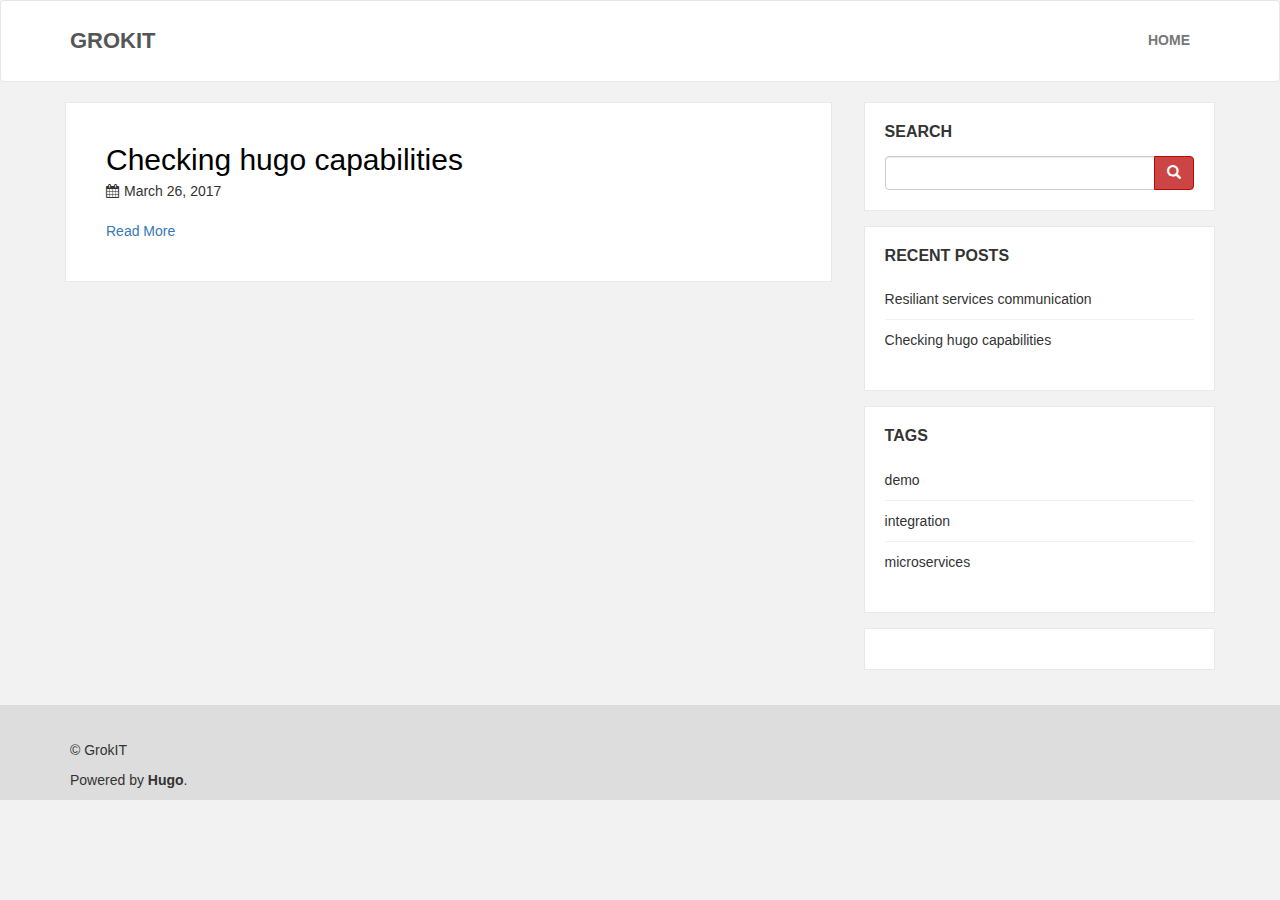
<file: tags/demo/page/1/index.html>
<!DOCTYPE html><html><head><title>https://grok-it.github.io/tags/demo/</title><link rel="canonical" href="https://grok-it.github.io/tags/demo/"/><meta http-equiv="content-type" content="text/html; charset=utf-8" /><meta http-equiv="refresh" content="0; url=https://grok-it.github.io/tags/demo/" /></head></html>
</file>
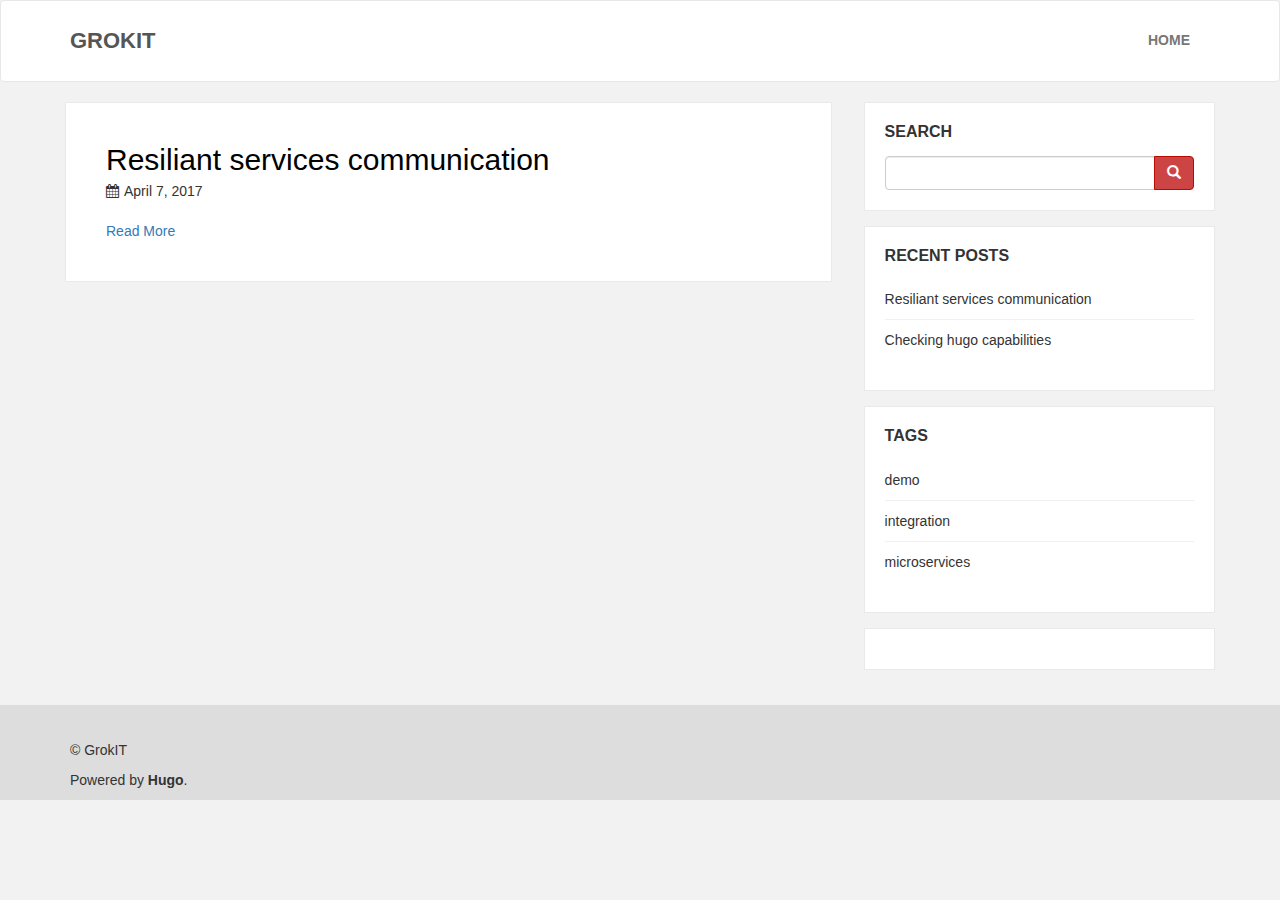
<file: tags/integration/page/1/index.html>
<!DOCTYPE html><html><head><title>https://grok-it.github.io/tags/integration/</title><link rel="canonical" href="https://grok-it.github.io/tags/integration/"/><meta http-equiv="content-type" content="text/html; charset=utf-8" /><meta http-equiv="refresh" content="0; url=https://grok-it.github.io/tags/integration/" /></head></html>
</file>
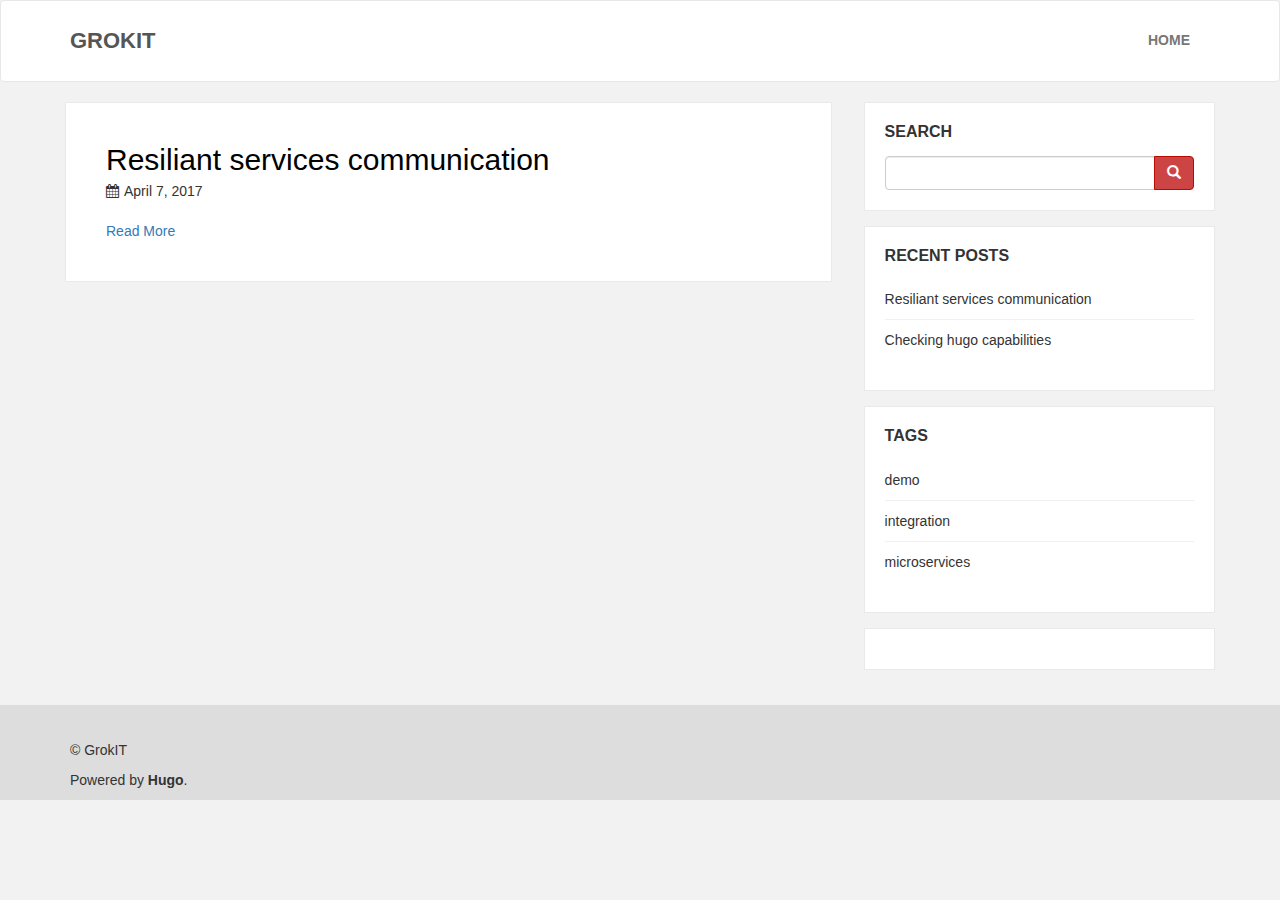
<file: tags/microservices/page/1/index.html>
<!DOCTYPE html><html><head><title>https://grok-it.github.io/tags/microservices/</title><link rel="canonical" href="https://grok-it.github.io/tags/microservices/"/><meta http-equiv="content-type" content="text/html; charset=utf-8" /><meta http-equiv="refresh" content="0; url=https://grok-it.github.io/tags/microservices/" /></head></html>
</file>
